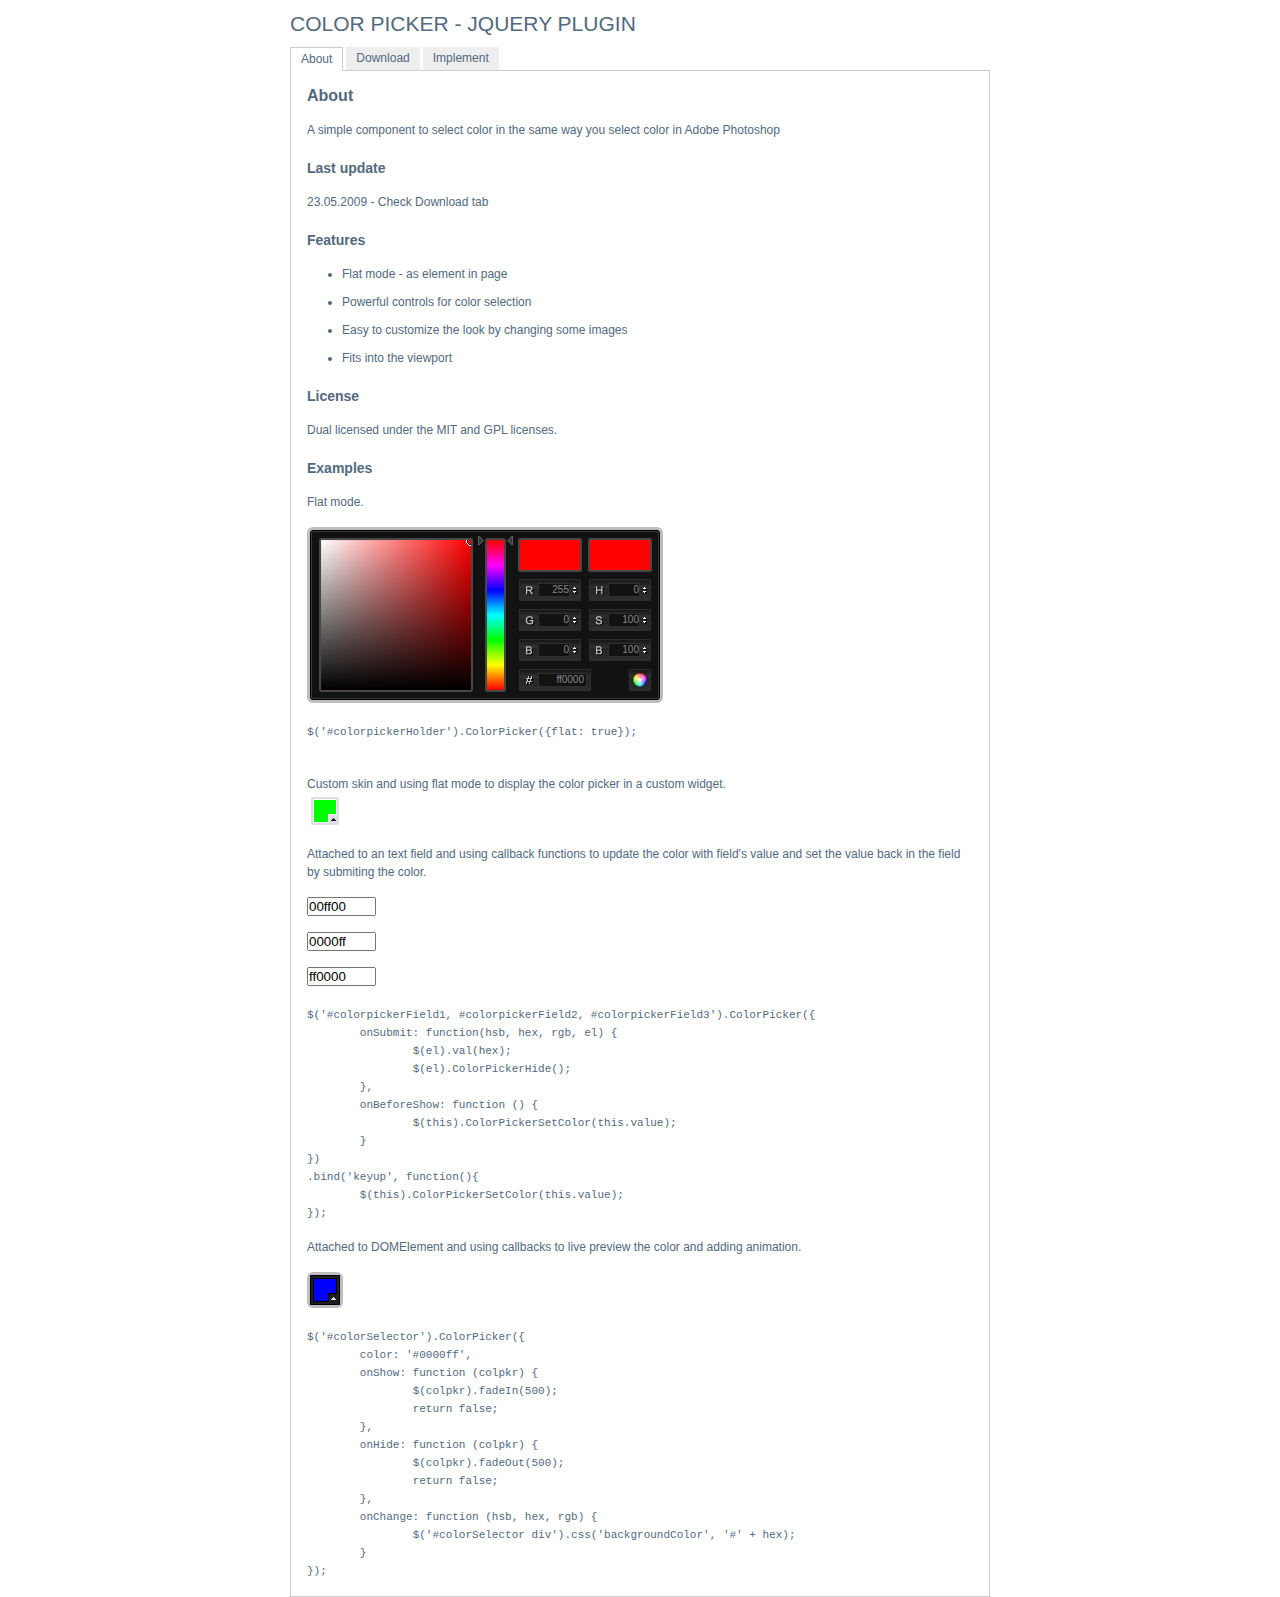
<file: box_setting/colorpicker/index.html>
<!DOCTYPE html PUBLIC "-//W3C//DTD XHTML 1.0 Strict//EN" "http://www.w3.org/TR/xhtml1/DTD/xhtml1-strict.dtd">
<html xmlns="http://www.w3.org/1999/xhtml" xml:lang="en" lang="en">
<head>
<link rel="stylesheet" href="css/colorpicker.css" type="text/css" />
<link rel="stylesheet" media="screen" type="text/css" href="css/layout.css" />
<title>ColorPicker - jQuery plugin</title>
<script type="text/javascript" src="js/jquery.js"></script>
<script type="text/javascript" src="js/colorpicker.js"></script>
<script type="text/javascript" src="js/eye.js"></script>
<script type="text/javascript" src="js/utils.js"></script>
<script type="text/javascript" src="js/layout.js?ver=1.0.2"></script>
</head>
<body>
<div class="wrapper">
  <h1>Color Picker - jQuery plugin</h1>
  <ul class="navigationTabs">
    <li><a href="#about" rel="about">About</a></li>
    <li><a href="#download" rel="download">Download</a></li>
    <li><a href="#implement" rel="implement">Implement</a></li>
  </ul>
  <div class="tabsContent">
    <div class="tab">
      <h2>About</h2>
      <p>A simple component to select color in the same way you select color in Adobe Photoshop</p>
      <h3>Last update</h3>
      <p>23.05.2009 - Check Download tab</p>
      <h3>Features</h3>
      <ul>
        <li>Flat mode - as element in page</li>
        <li>Powerful controls for color selection</li>
        <li>Easy to customize the look by changing some images</li>
        <li>Fits into the viewport</li>
      </ul>
      <h3>License</h3>
      <p>Dual licensed under the MIT and GPL licenses.</p>
      <h3>Examples</h3>
      <p>Flat mode.</p>
      <p id="colorpickerHolder"> </p>
      <pre>
$('#colorpickerHolder').ColorPicker({flat: true});
                </pre>
      <p>Custom skin and using flat mode to display the color picker in a custom widget.</p>
      <div id="customWidget">
        <div id="colorSelector2">
          <div style="background-color: #00ff00"></div>
        </div>
        <div id="colorpickerHolder2"> </div>
      </div>
      <p>Attached to an text field and using callback functions to update the color with field's value and set the value back in the field by submiting the color.</p>
      <p>
        <input type="text" maxlength="6" size="6" id="colorpickerField1" value="00ff00" />
      </p>
      <p>
        <input type="text" maxlength="6" size="6" id="colorpickerField3" value="0000ff" />
      </p>
      <p>
        <input type="text" maxlength="6" size="6" id="colorpickerField2" value="ff0000" />
      </p>
      <pre>$('#colorpickerField1, #colorpickerField2, #colorpickerField3').ColorPicker({
	onSubmit: function(hsb, hex, rgb, el) {
		$(el).val(hex);
		$(el).ColorPickerHide();
	},
	onBeforeShow: function () {
		$(this).ColorPickerSetColor(this.value);
	}
})
.bind('keyup', function(){
	$(this).ColorPickerSetColor(this.value);
});
</pre>
      <p>Attached to DOMElement and using callbacks to live preview the color and adding animation.</p>
      <p>
      <div id="colorSelector">
        <div style="background-color: #0000ff"></div>
      </div>
      </p>
      <pre>
$('#colorSelector').ColorPicker({
	color: '#0000ff',
	onShow: function (colpkr) {
		$(colpkr).fadeIn(500);
		return false;
	},
	onHide: function (colpkr) {
		$(colpkr).fadeOut(500);
		return false;
	},
	onChange: function (hsb, hex, rgb) {
		$('#colorSelector div').css('backgroundColor', '#' + hex);
	}
});
</pre>
    </div>
    <div class="tab">
      <h2>Download</h2>
      <p><a href="colorpicker.zip">colorpicker.zip (73 kb)</a>: jQuery, Javscript files, CSS files, images, examples and instructions.</p>
      <h3>Changelog</h3>
      <dl>
        <dt>23.05.2009</dt>
        <dd>Added: close on color selection example</dd>
        <dd>Added: restore original color option</dd>
        <dd>Changed: color update on key up event</dd>
        <dd>Fixed: colorpicker hide and show methods</dd>
        <dd>Fixed: reference to options. Multiple fields with colorpickers is possible now.</dd>
        <dd>Fixed: RGB to HSB convertion</dd>
        <dt>22.08.2008</dt>
        <dd>Fixed bug: where some events were not canceled right on Safari</dd>
        <dd>Fixed bug: where teh view port was not detected right on Safari</dd>
        <dt>16-07-2008</dt>
        <dd>Fixed bug where the letter 'F' could not be typed in the Hex field</dd>
        <dd>Fixed bug where the changes on Hex field where not parsed</dd>
        <dd>Added new option 'livePreview'</dd>
        <dt>08-07-2008</dt>
        <dd>Fixed typo in the code, both JavaScript and CSS</dd>
        <dd>Changed the cursor for some elements</dd>
        <dd>Added new demo explaining how to implement custom skin</dd>
        <dt>07.07.2008</dt>
        <dd>The first release.</dd>
      </dl>
    </div>
    <div class="tab">
      <h2>Implement</h2>
      <p>Attach the Javascript and CSS files to your document. Edit CSS file and fix the paths to  images and change colors to fit your site theme.</p>
      <pre>
&lt;link rel="stylesheet" media="screen" type="text/css" href="css/colorpicker.css" /&gt;
&lt;script type="text/javascript" src="js/colorpicker.js"&gt;&lt;/script&gt;
                </pre>
      <h3>Invocation code</h3>
      <p>All you have to do is to select the elements in a jQuery way and call the plugin.</p>
      <pre>
 $('input').ColorPicker(options);
                </pre>
      <h3>Options</h3>
      <p>A hash of parameters. All parameters are optional.</p>
      <table>
        <tr>
          <td><strong>eventName</strong></td>
          <td>string</td>
          <td>The desired event to trigger the colorpicker. Default: 'click'</td>
        </tr>
        <tr>
          <td><strong>color</strong></td>
          <td>string or hash</td>
          <td>The default color. String for hex color or hash for RGB and HSB ({r:255, r:0, b:0}) . Default: 'ff0000'</td>
        </tr>
        <tr>
          <td><strong>flat</strong></td>
          <td>boolean</td>
          <td>Whatever if the color picker is appended to the element or triggered by an event. Default false</td>
        </tr>
        <tr>
          <td><strong>livePreview</strong></td>
          <td>boolean</td>
          <td>Whatever if the color values are filled in the fields while changing values on selector or a field. If false it may improve speed. Default true</td>
        </tr>
        <tr>
          <td><strong>onShow</strong></td>
          <td>function</td>
          <td>Callback function triggered when the color picker is shown</td>
        </tr>
        <tr>
          <td><strong>onBeforeShow</strong></td>
          <td>function</td>
          <td>Callback function triggered before the color picker is shown</td>
        </tr>
        <tr>
          <td><strong>onHide</strong></td>
          <td>function</td>
          <td>Callback function triggered when the color picker is hidden</td>
        </tr>
        <tr>
          <td><strong>onChange</strong></td>
          <td>function</td>
          <td>Callback function triggered when the color is changed</td>
        </tr>
        <tr>
          <td><strong>onSubmit</strong></td>
          <td>function</td>
          <td>Callback function triggered when the color it is chosen</td>
        </tr>
      </table>
      <h3>Set color</h3>
      <p>If you want to set a new color.</p>
      <pre>$('input').ColorPickerSetColor(color);</pre>
      <p>The 'color' argument is the same format as the option color, string for hex color or hash for RGB and HSB ({r:255, r:0, b:0}).</p>
    </div>
  </div>
</div>
</body>
</html>
</file>
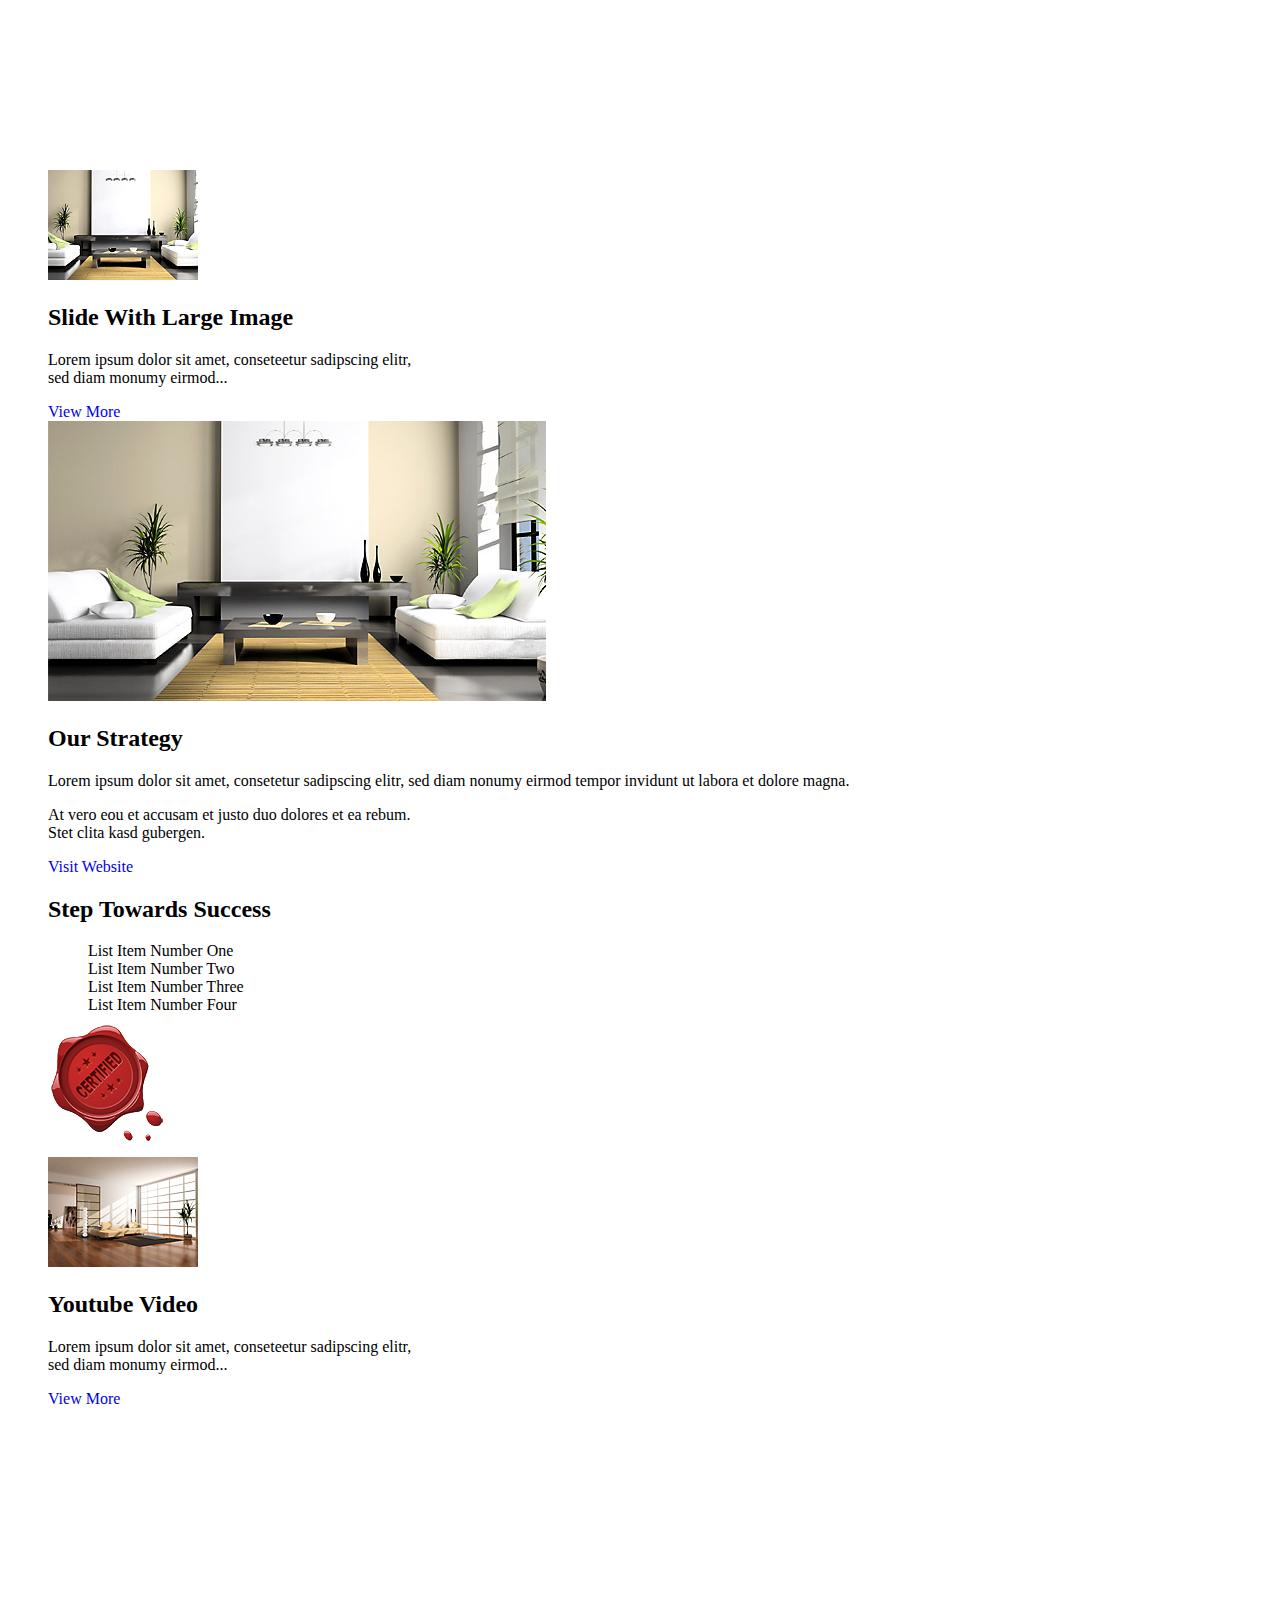
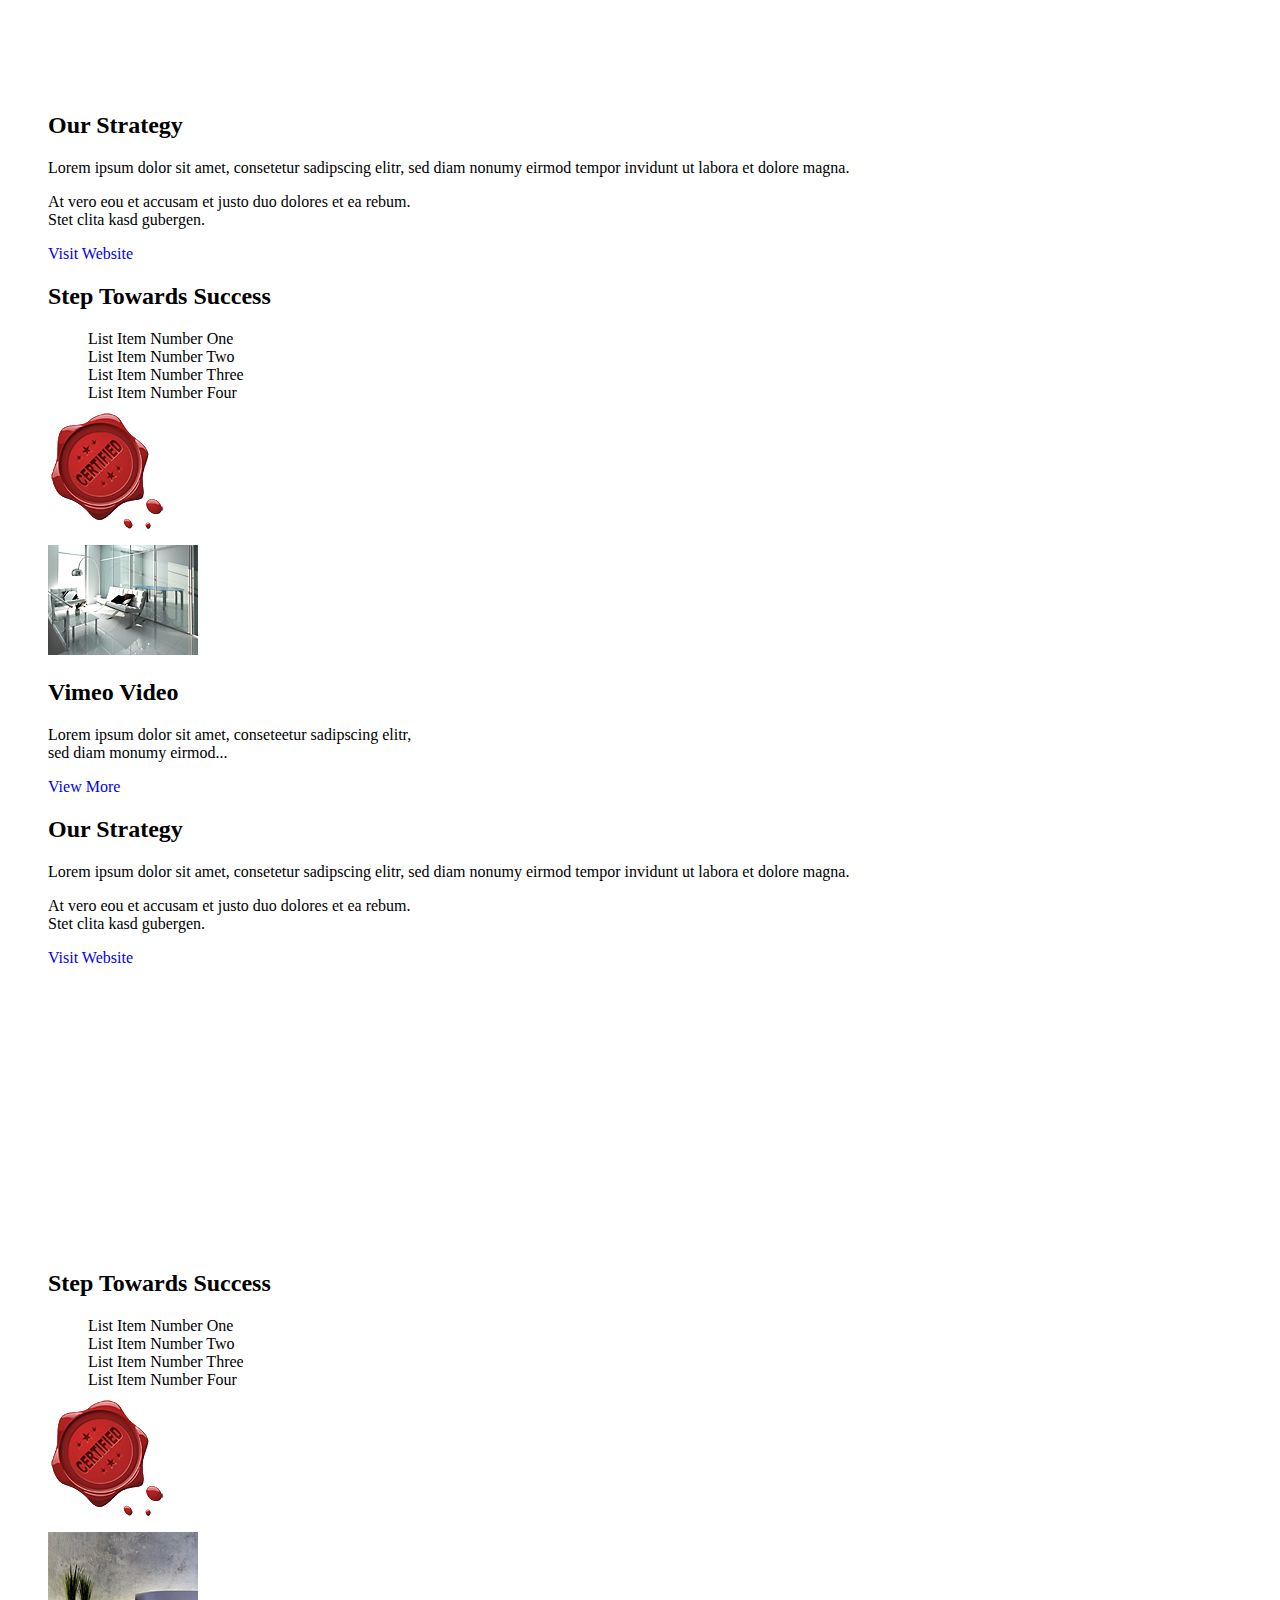
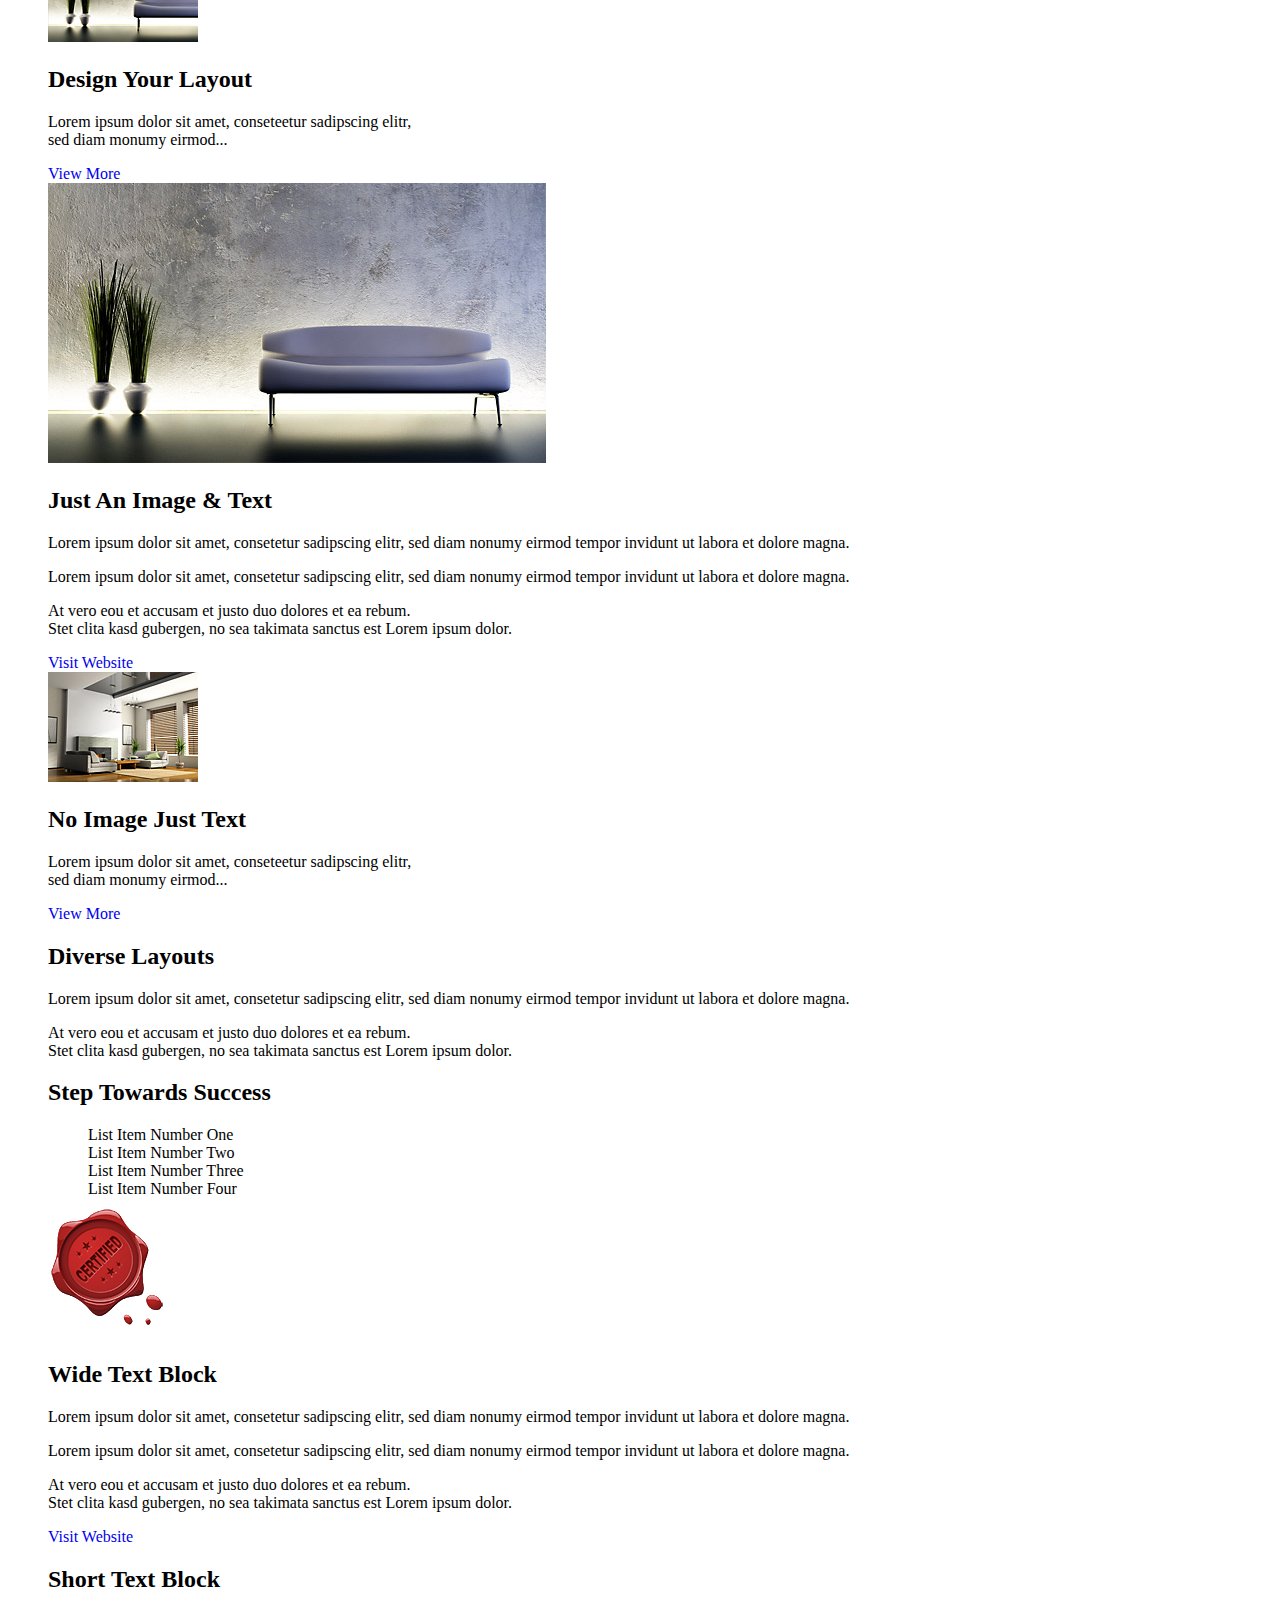
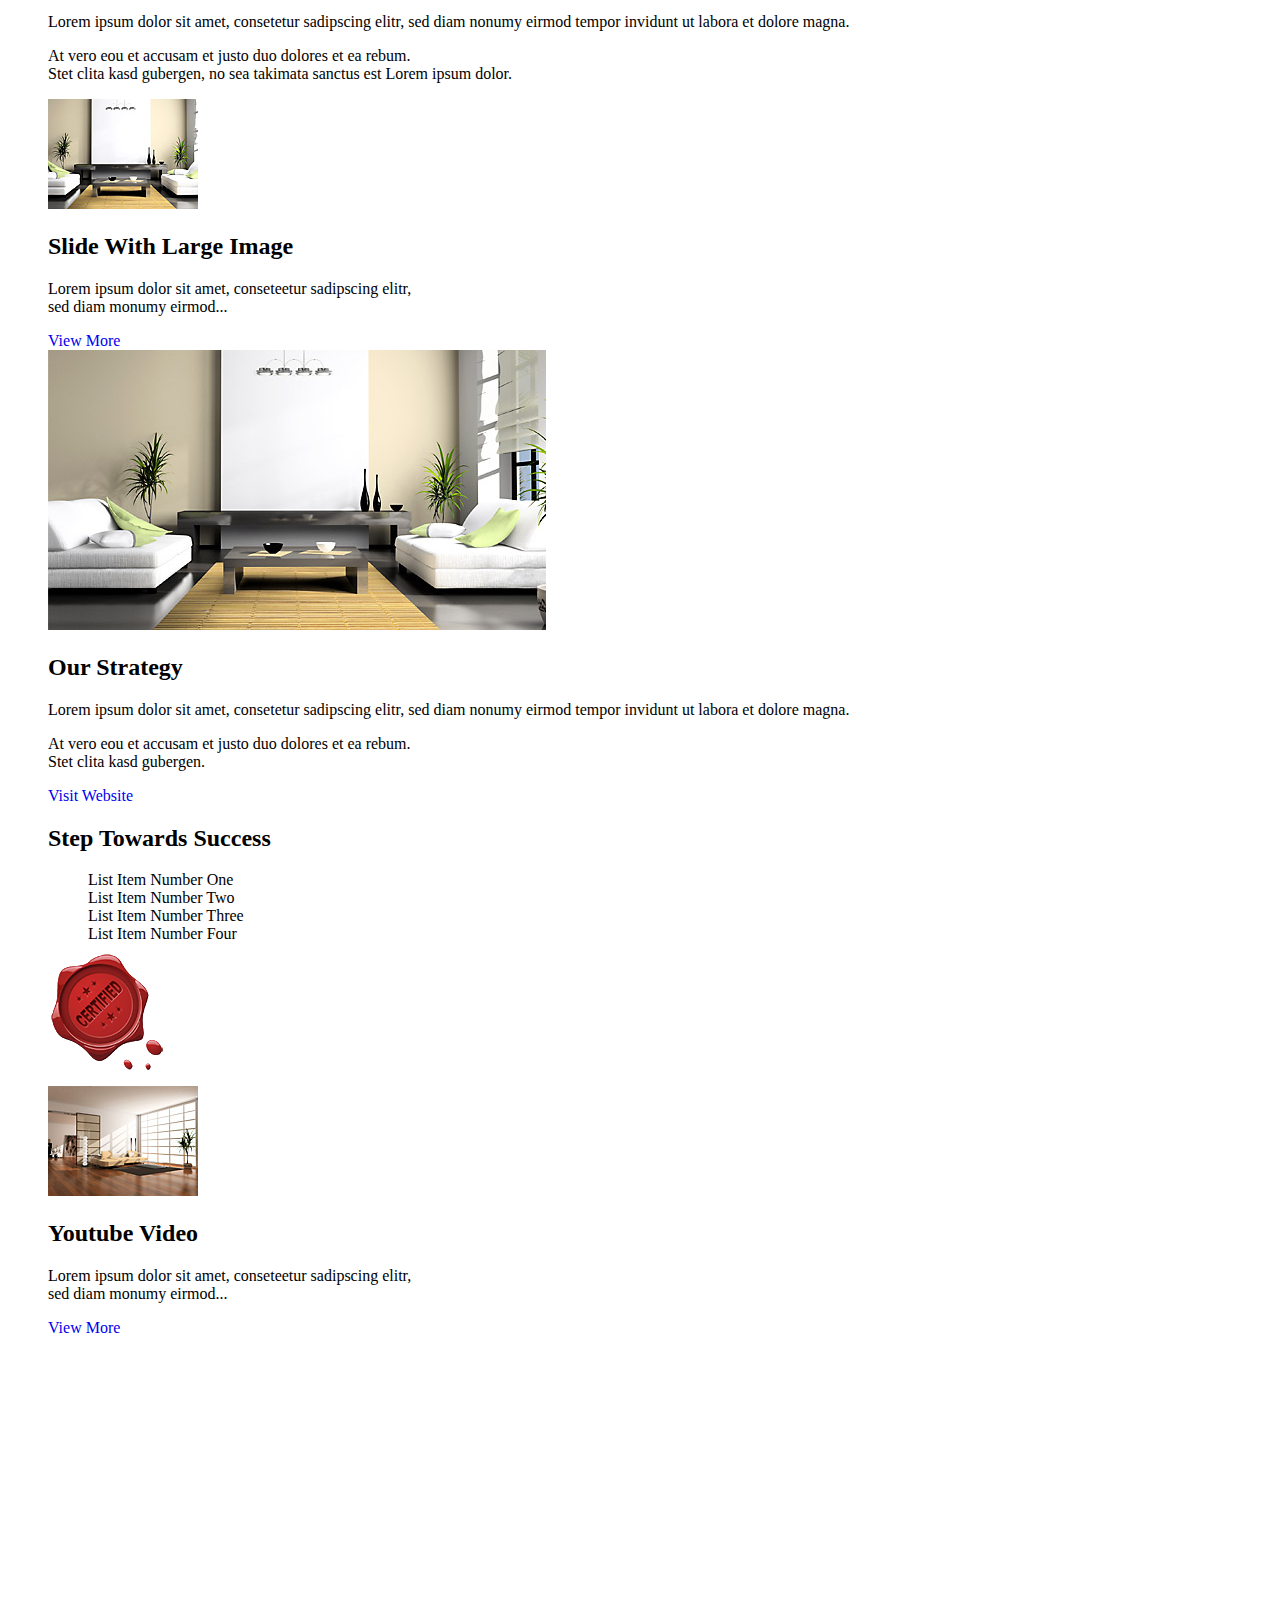
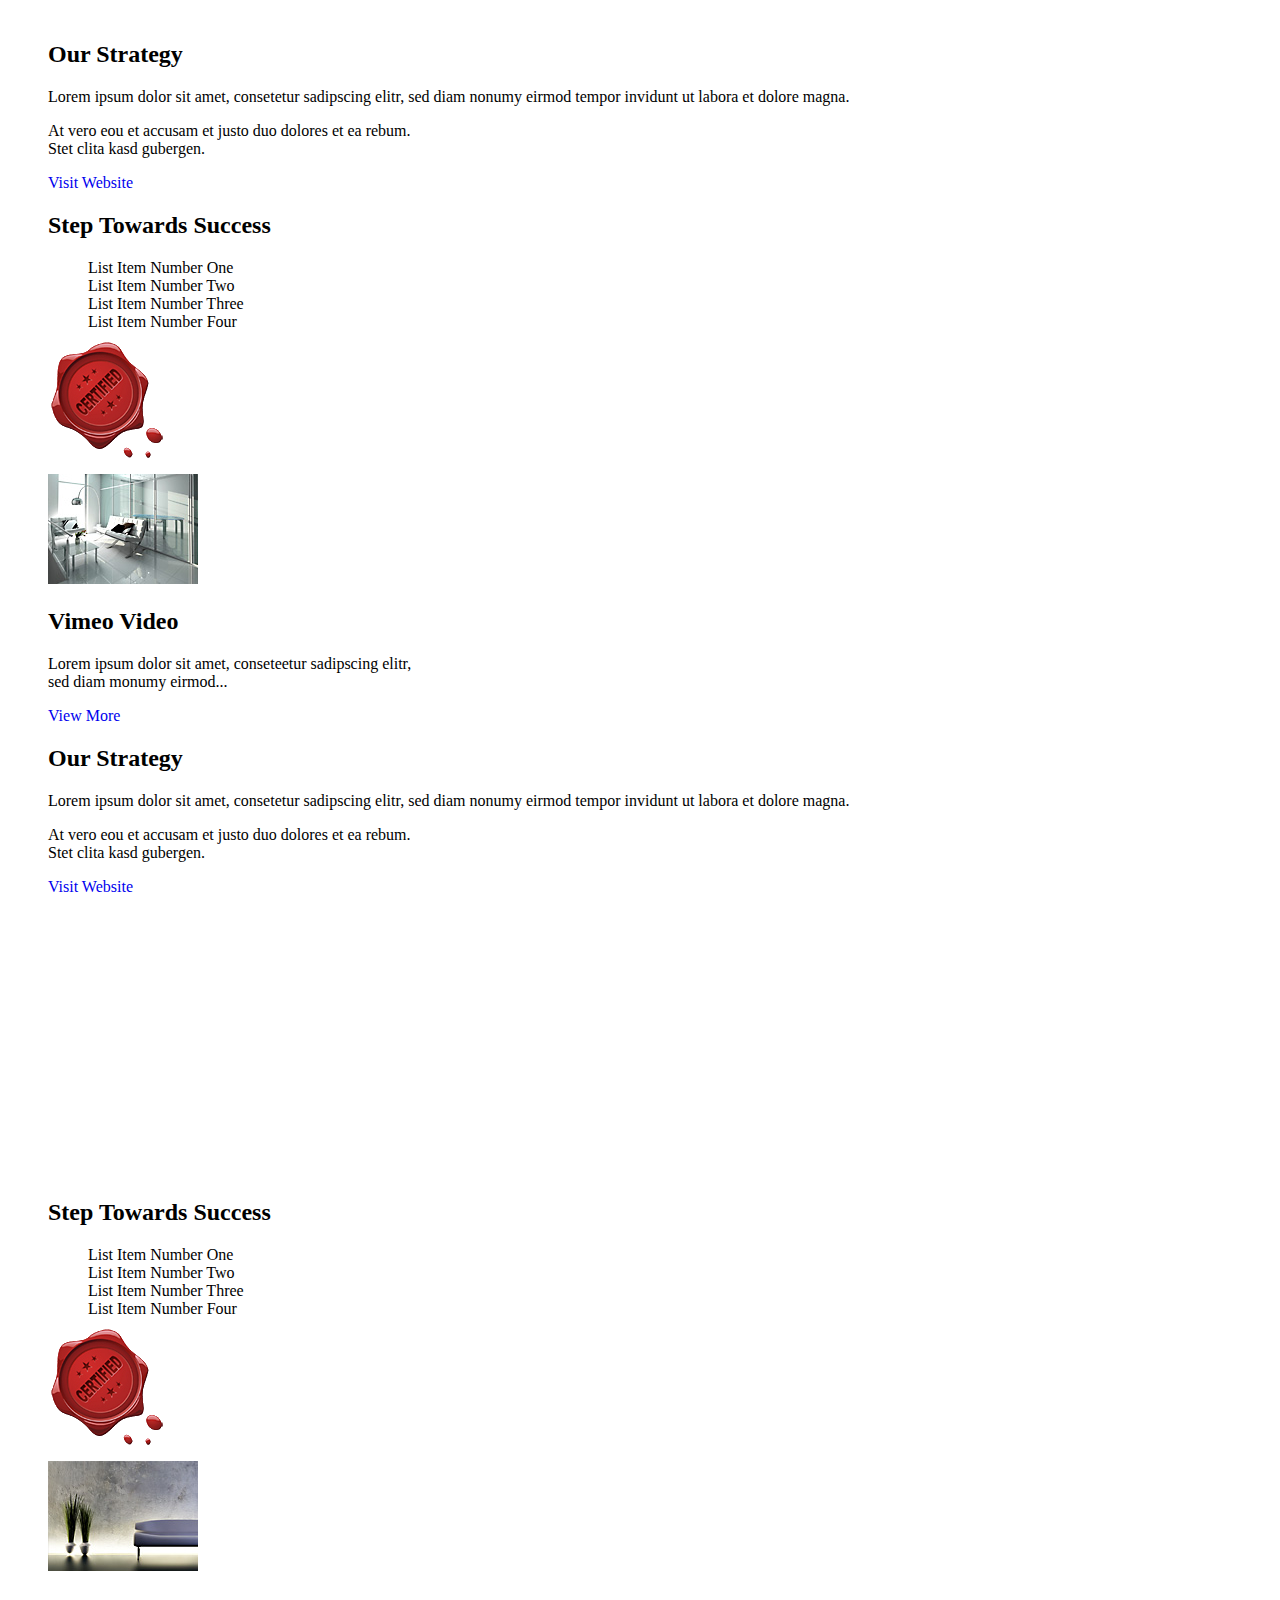
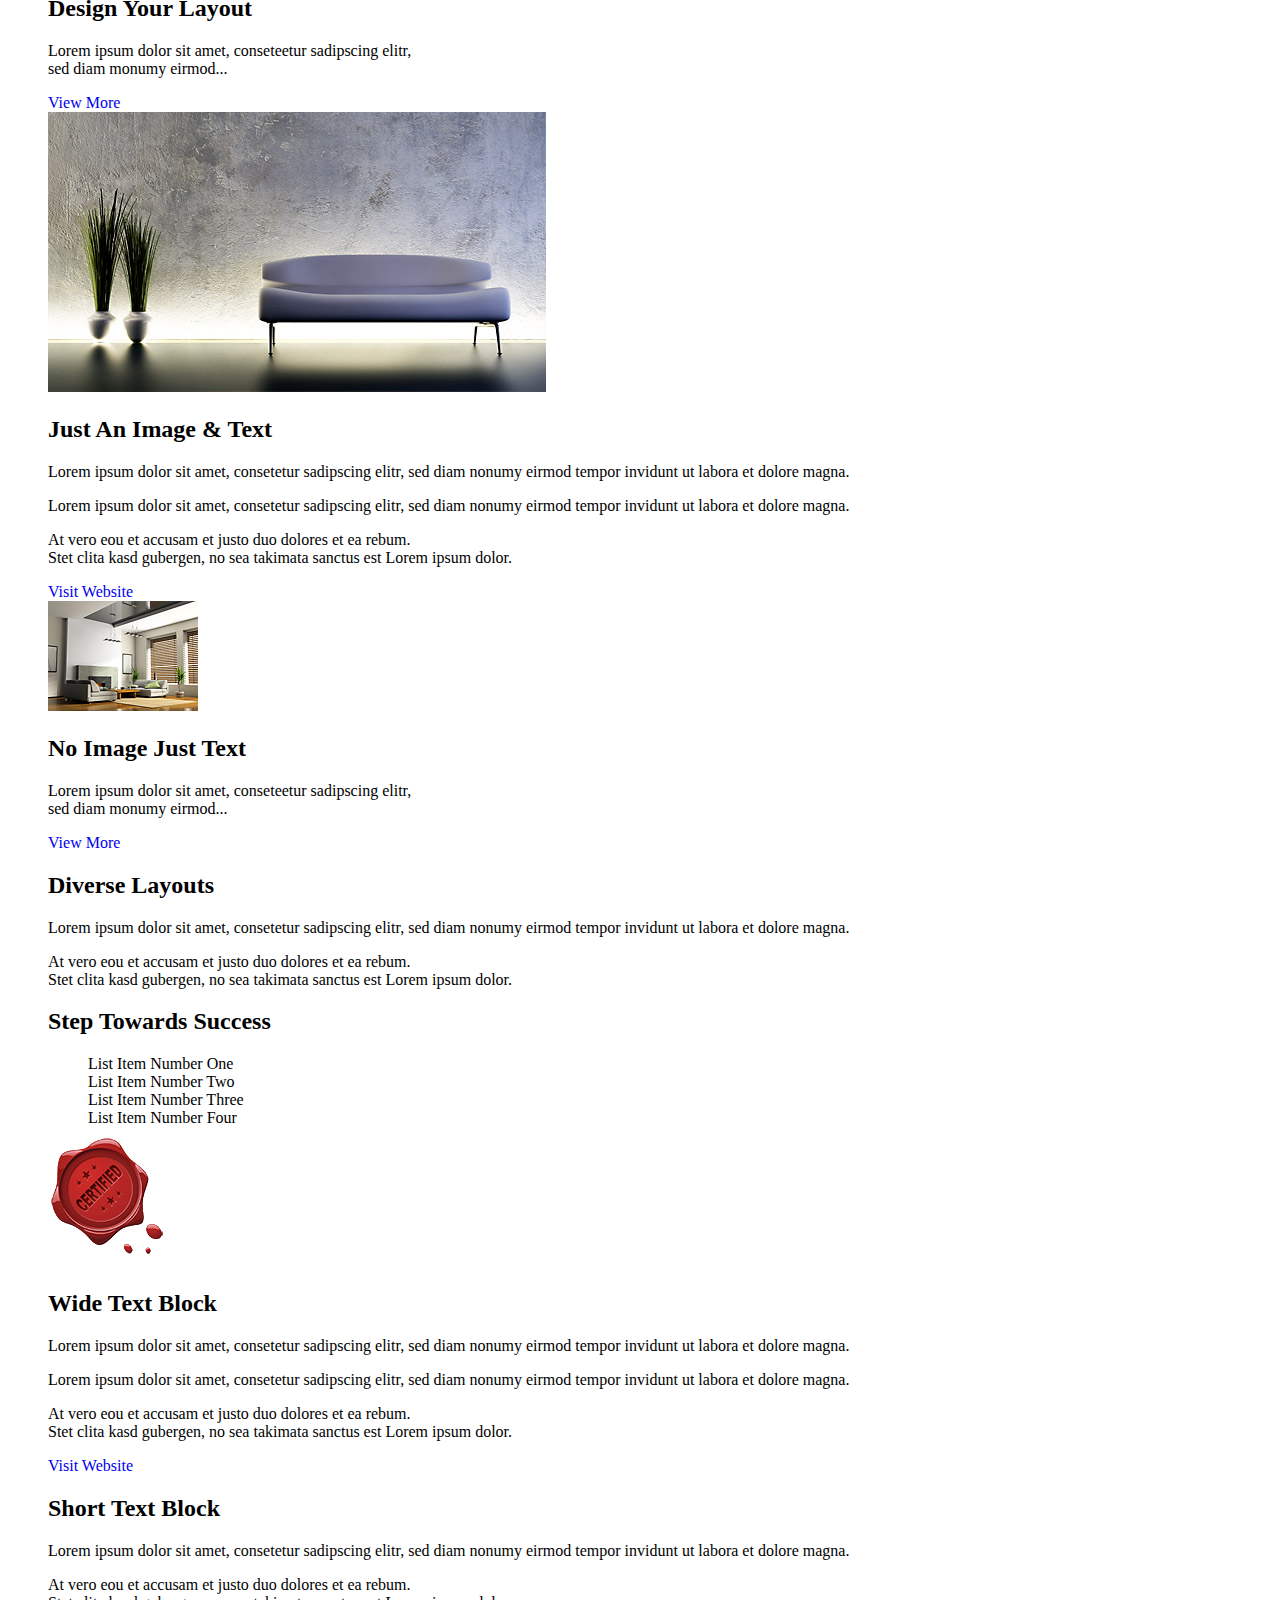
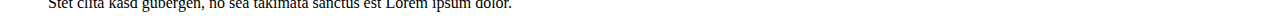
<file: sliders/showbiz/index.html>
<!DOCTYPE html>

<!--
#######################################
	- THE HEAD PART -
######################################
-->

<head>
<meta http-equiv="Content-Type" content="text/html; charset=utf-8" />
<meta http-equiv="X-UA-Compatible" content="IE=edge" />
<title>SHOWBIZ - Carousel</title>
<link rel="icon" type="image/png" href="images/sitelogo.html" />

<!-- commented, remove this line to use IE & iOS favicons -->
<link rel="shortcut icon" href="images/favicon.html" />

<!-- get jQuery from the google apis -->
<script type="text/javascript" src="jquery/1.7/jquery.js"></script>

<!-- CSS STYLE -->
<link rel="stylesheet" type="text/css" href="css/style.css" media="screen" />

<!-- FONT IMPORT -->
<link href='http://fonts.googleapis.com/css?family=PT+Sans+Narrow:400,700' rel='stylesheet' type='text/css'>
</head>

<!--
#######################################
	- THE BODY PART -
######################################
-->
<body>

<!--
			##############################
			 - CONTENT & EXAMPLES -
			##############################
			-->

<div class="example-wrapper" style="margin-top:170px;">
  <div id="services-example-1" class="theme1">
    <ul>
      
      <!--	###############		-	SLIDE 1	-	###############	 -->
      <li> <img class="thumb" src="images/services/service1.jpg" data-bw="images/services/service1_bw.jpg">
        <div style="margin-top:16px"></div>
        <h2>Slide With Large Image</h2>
        <p>Lorem ipsum dolor sit amet, conseteetur sadipscing elitr,<br>
          sed diam monumy eirmod...</p>
        <a class="buttonlight morebutton" href="#">View More</a> 
        
        <!-- 
								***********************************************************************************************************
									-	HERE YOU CAN DEFINE THE EXTRA PAGE WHICH SHOULD BE SHOWN IN CASE THE "BUTTON" HAS BEED PRESSED -	
								***********************************************************************************************************									
								-->
        <div class="page-more"> <img class="big-image" width="498" height="280" src="images/services/large1.jpg">
          <div class="details">
            <h2>Our Strategy</h2>
            <p>Lorem ipsum dolor sit amet, consetetur sadipscing elitr, sed diam nonumy eirmod tempor invidunt ut labora et dolore magna.</p>
            <p>At vero eou et accusam et justo duo dolores et ea rebum.<br>
              Stet clita kasd gubergen.</p>
            <a class="buttonlight" href="#">Visit Website</a> </div>
          <div class="details">
            <h2>Step Towards Success</h2>
            <ul class="check">
              <li>List Item Number One</li>
              <li>List Item Number Two</li>
              <li>List Item Number Three</li>
              <li>List Item Number Four</li>
            </ul>
            <img src="images/certified.png"> </div>
          <div  class="closer"></div>
        </div>
      </li>
      
      <!--	###############		-	SLIDE 2	-	###############	 -->
      <li> <img class="thumb" src="images/services/service2.jpg" data-bw="images/services/service2_bw.jpg">
        <div style="margin-top:16px"></div>
        <h2>Youtube Video</h2>
        <p>Lorem ipsum dolor sit amet, conseteetur sadipscing elitr,<br>
          sed diam monumy eirmod...</p>
        <a class="buttonlight morebutton" href="#">View More</a> 
        
        <!-- 
								***********************************************************************************************************
									-	HERE YOU CAN DEFINE THE EXTRA PAGE WHICH SHOULD BE SHOWN IN CASE THE "BUTTON" HAS BEED PRESSED -	
								***********************************************************************************************************									
								-->
        <div class="page-more">
          <iframe class="video_clip" src="http://www.youtube.com/embed/kjX-8kQmakk?hd=1&amp;wmode=opaque&amp;autohide=1&amp;showinfo=0" height="280" width="498" frameborder="0" webkitAllowFullScreen allowFullScreen></iframe>
          <div class="details">
            <h2>Our Strategy</h2>
            <p>Lorem ipsum dolor sit amet, consetetur sadipscing elitr, sed diam nonumy eirmod tempor invidunt ut labora et dolore magna.</p>
            <p>At vero eou et accusam et justo duo dolores et ea rebum.<br>
              Stet clita kasd gubergen.</p>
            <a class="buttonlight" href="#">Visit Website</a> </div>
          <div class="details">
            <h2>Step Towards Success</h2>
            <ul class="check">
              <li>List Item Number One</li>
              <li>List Item Number Two</li>
              <li>List Item Number Three</li>
              <li>List Item Number Four</li>
            </ul>
            <img src="images/certified.png"> </div>
          <div  class="closer"></div>
        </div>
      </li>
      
      <!--	###############		-	SLIDE 3	-	###############	 -->
      <li> <img class="thumb" src="images/services/service3.jpg" data-bw="images/services/service3_bw.jpg">
        <div style="margin-top:16px"></div>
        <h2>Vimeo Video</h2>
        <p>Lorem ipsum dolor sit amet, conseteetur sadipscing elitr,<br>
          sed diam monumy eirmod...</p>
        <a class="buttonlight morebutton" href="#">View More</a> 
        
        <!-- 
								***********************************************************************************************************
									-	HERE YOU CAN DEFINE THE EXTRA PAGE WHICH SHOULD BE SHOWN IN CASE THE "BUTTON" HAS BEED PRESSED -	
								***********************************************************************************************************									
								-->
        <div class="page-more">
          <div class="details">
            <h2>Our Strategy</h2>
            <p>Lorem ipsum dolor sit amet, consetetur sadipscing elitr, sed diam nonumy eirmod tempor invidunt ut labora et dolore magna.</p>
            <p>At vero eou et accusam et justo duo dolores et ea rebum.<br>
              Stet clita kasd gubergen.</p>
            <a class="buttonlight" href="#">Visit Website</a> </div>
          <iframe class="video_clip" src="http://player.vimeo.com/video/24456787?title=0&amp;byline=0&amp;portrait=0" width="498" height="280" frameborder="0" webkitAllowFullScreen allowFullScreen></iframe>
          <div class="details">
            <h2>Step Towards Success</h2>
            <ul class="check">
              <li>List Item Number One</li>
              <li>List Item Number Two</li>
              <li>List Item Number Three</li>
              <li>List Item Number Four</li>
            </ul>
            <img src="images/certified.png"> </div>
          <div  class="closer"></div>
        </div>
      </li>
      
      <!--	###############		-	SLIDE 4	-	###############	 -->
      <li> <img class="thumb" src="images/services/service4.jpg" data-bw="images/services/service4_bw.jpg">
        <div style="margin-top:16px"></div>
        <h2>Design Your Layout</h2>
        <p>Lorem ipsum dolor sit amet, conseteetur sadipscing elitr,<br>
          sed diam monumy eirmod...</p>
        <a class="buttonlight morebutton" href="#">View More</a> 
        
        <!-- 
								***********************************************************************************************************
									-	HERE YOU CAN DEFINE THE EXTRA PAGE WHICH SHOULD BE SHOWN IN CASE THE "BUTTON" HAS BEED PRESSED -	
								***********************************************************************************************************									
								-->
        <div class="page-more"> <img class="big-image" width="498" height="280" src="images/services/large2.jpg">
          <div class="details_double">
            <h2>Just An Image & Text</h2>
            <p>Lorem ipsum dolor sit amet, consetetur sadipscing elitr, sed diam nonumy eirmod tempor invidunt ut labora et dolore magna.</p>
            <p>Lorem ipsum dolor sit amet, consetetur sadipscing elitr, sed diam nonumy eirmod tempor invidunt ut labora et dolore magna.</p>
            <p>At vero eou et accusam et justo duo dolores et ea rebum.<br>
              Stet clita kasd gubergen, no sea takimata sanctus est Lorem ipsum dolor.</p>
            <a class="buttonlight" href="#">Visit Website</a> </div>
          <div  class="closer"></div>
        </div>
      </li>
      
      <!--	###############		-	SLIDE 5	-	###############	 -->
      <li> <img class="thumb" src="images/services/service5.jpg" data-bw="images/services/service5_bw.jpg">
        <div style="margin-top:16px"></div>
        <h2>No Image Just Text</h2>
        <p>Lorem ipsum dolor sit amet, conseteetur sadipscing elitr,<br>
          sed diam monumy eirmod...</p>
        <a class="buttonlight morebutton" href="#">View More</a> 
        
        <!-- 
								***********************************************************************************************************
									-	HERE YOU CAN DEFINE THE EXTRA PAGE WHICH SHOULD BE SHOWN IN CASE THE "BUTTON" HAS BEED PRESSED -	
								***********************************************************************************************************									
								-->
        <div class="page-more">
          <div class="details">
            <h2>Diverse Layouts</h2>
            <p>Lorem ipsum dolor sit amet, consetetur sadipscing elitr, sed diam nonumy eirmod tempor invidunt ut labora et dolore magna.</p>
            <p>At vero eou et accusam et justo duo dolores et ea rebum.<br>
              Stet clita kasd gubergen, no sea takimata sanctus est Lorem ipsum dolor.</p>
          </div>
          <div class="details">
            <h2>Step Towards Success</h2>
            <ul class="check">
              <li>List Item Number One</li>
              <li>List Item Number Two</li>
              <li>List Item Number Three</li>
              <li>List Item Number Four</li>
            </ul>
            <img src="images/certified.png"> </div>
          <div class="details_double">
            <h2>Wide Text Block</h2>
            <p>Lorem ipsum dolor sit amet, consetetur sadipscing elitr, sed diam nonumy eirmod tempor invidunt ut labora et dolore magna.</p>
            <p>Lorem ipsum dolor sit amet, consetetur sadipscing elitr, sed diam nonumy eirmod tempor invidunt ut labora et dolore magna.</p>
            <p>At vero eou et accusam et justo duo dolores et ea rebum.<br>
              Stet clita kasd gubergen, no sea takimata sanctus est Lorem ipsum dolor.</p>
            <a class="buttonlight" href="#">Visit Website</a> </div>
          <div class="details">
            <h2>Short Text Block</h2>
            <p>Lorem ipsum dolor sit amet, consetetur sadipscing elitr, sed diam nonumy eirmod tempor invidunt ut labora et dolore magna.</p>
            <p>At vero eou et accusam et justo duo dolores et ea rebum.<br>
              Stet clita kasd gubergen, no sea takimata sanctus est Lorem ipsum dolor.</p>
          </div>
          <div  class="closer"></div>
        </div>
      </li>
      
      <!--	###############		-	SLIDE 6	-	###############	 -->
      <li> <img class="thumb" src="images/services/service1.jpg" data-bw="images/services/service1_bw.jpg">
        <div style="margin-top:16px"></div>
        <h2>Slide With Large Image</h2>
        <p>Lorem ipsum dolor sit amet, conseteetur sadipscing elitr,<br>
          sed diam monumy eirmod...</p>
        <a class="buttonlight morebutton" href="#">View More</a> 
        
        <!-- 
								***********************************************************************************************************
									-	HERE YOU CAN DEFINE THE EXTRA PAGE WHICH SHOULD BE SHOWN IN CASE THE "BUTTON" HAS BEED PRESSED -	
								***********************************************************************************************************									
								-->
        <div class="page-more"> <img class="big-image" width="498" height="280" src="images/services/large1.jpg">
          <div class="details">
            <h2>Our Strategy</h2>
            <p>Lorem ipsum dolor sit amet, consetetur sadipscing elitr, sed diam nonumy eirmod tempor invidunt ut labora et dolore magna.</p>
            <p>At vero eou et accusam et justo duo dolores et ea rebum.<br>
              Stet clita kasd gubergen.</p>
            <a class="buttonlight" href="#">Visit Website</a> </div>
          <div class="details">
            <h2>Step Towards Success</h2>
            <ul class="check">
              <li>List Item Number One</li>
              <li>List Item Number Two</li>
              <li>List Item Number Three</li>
              <li>List Item Number Four</li>
            </ul>
            <img src="images/certified.png"> </div>
          <div  class="closer"></div>
        </div>
      </li>
      
      <!--	###############		-	SLIDE 7	-	###############	 -->
      <li> <img class="thumb" src="images/services/service2.jpg" data-bw="images/services/service2_bw.jpg">
        <div style="margin-top:16px"></div>
        <h2>Youtube Video</h2>
        <p>Lorem ipsum dolor sit amet, conseteetur sadipscing elitr,<br>
          sed diam monumy eirmod...</p>
        <a class="buttonlight morebutton" href="#">View More</a> 
        
        <!-- 
								***********************************************************************************************************
									-	HERE YOU CAN DEFINE THE EXTRA PAGE WHICH SHOULD BE SHOWN IN CASE THE "BUTTON" HAS BEED PRESSED -	
								***********************************************************************************************************									
								-->
        <div class="page-more">
          <iframe class="video_clip" src="http://www.youtube.com/embed/kjX-8kQmakk?hd=1&amp;wmode=opaque&amp;autohide=1&amp;showinfo=0" height="280" width="498" frameborder="0" webkitAllowFullScreen allowFullScreen></iframe>
          <div class="details">
            <h2>Our Strategy</h2>
            <p>Lorem ipsum dolor sit amet, consetetur sadipscing elitr, sed diam nonumy eirmod tempor invidunt ut labora et dolore magna.</p>
            <p>At vero eou et accusam et justo duo dolores et ea rebum.<br>
              Stet clita kasd gubergen.</p>
            <a class="buttonlight" href="#">Visit Website</a> </div>
          <div class="details">
            <h2>Step Towards Success</h2>
            <ul class="check">
              <li>List Item Number One</li>
              <li>List Item Number Two</li>
              <li>List Item Number Three</li>
              <li>List Item Number Four</li>
            </ul>
            <img src="images/certified.png"> </div>
          <div  class="closer"></div>
        </div>
      </li>
      
      <!--	###############		-	SLIDE 8 -	###############	 -->
      <li> <img class="thumb" src="images/services/service3.jpg" data-bw="images/services/service3_bw.jpg">
        <div style="margin-top:16px"></div>
        <h2>Vimeo Video</h2>
        <p>Lorem ipsum dolor sit amet, conseteetur sadipscing elitr,<br>
          sed diam monumy eirmod...</p>
        <a class="buttonlight morebutton" href="#">View More</a> 
        
        <!-- 
								***********************************************************************************************************
									-	HERE YOU CAN DEFINE THE EXTRA PAGE WHICH SHOULD BE SHOWN IN CASE THE "BUTTON" HAS BEED PRESSED -	
								***********************************************************************************************************									
								-->
        <div class="page-more">
          <div class="details">
            <h2>Our Strategy</h2>
            <p>Lorem ipsum dolor sit amet, consetetur sadipscing elitr, sed diam nonumy eirmod tempor invidunt ut labora et dolore magna.</p>
            <p>At vero eou et accusam et justo duo dolores et ea rebum.<br>
              Stet clita kasd gubergen.</p>
            <a class="buttonlight" href="#">Visit Website</a> </div>
          <iframe class="video_clip" src="http://player.vimeo.com/video/24456787?title=0&amp;byline=0&amp;portrait=0" width="498" height="280" frameborder="0" webkitAllowFullScreen allowFullScreen></iframe>
          <div class="details">
            <h2>Step Towards Success</h2>
            <ul class="check">
              <li>List Item Number One</li>
              <li>List Item Number Two</li>
              <li>List Item Number Three</li>
              <li>List Item Number Four</li>
            </ul>
            <img src="images/certified.png"> </div>
          <div  class="closer"></div>
        </div>
      </li>
      
      <!--	###############		-	SLIDE 9	-	###############	 -->
      <li> <img class="thumb" src="images/services/service4.jpg" data-bw="images/services/service4_bw.jpg">
        <div style="margin-top:16px"></div>
        <h2>Design Your Layout</h2>
        <p>Lorem ipsum dolor sit amet, conseteetur sadipscing elitr,<br>
          sed diam monumy eirmod...</p>
        <a class="buttonlight morebutton" href="#">View More</a> 
        
        <!-- 
								***********************************************************************************************************
									-	HERE YOU CAN DEFINE THE EXTRA PAGE WHICH SHOULD BE SHOWN IN CASE THE "BUTTON" HAS BEED PRESSED -	
								***********************************************************************************************************									
								-->
        <div class="page-more"> <img class="big-image" width="498" height="280" src="images/services/large2.jpg">
          <div class="details_double">
            <h2>Just An Image & Text</h2>
            <p>Lorem ipsum dolor sit amet, consetetur sadipscing elitr, sed diam nonumy eirmod tempor invidunt ut labora et dolore magna.</p>
            <p>Lorem ipsum dolor sit amet, consetetur sadipscing elitr, sed diam nonumy eirmod tempor invidunt ut labora et dolore magna.</p>
            <p>At vero eou et accusam et justo duo dolores et ea rebum.<br>
              Stet clita kasd gubergen, no sea takimata sanctus est Lorem ipsum dolor.</p>
            <a class="buttonlight" href="#">Visit Website</a> </div>
          <div  class="closer"></div>
        </div>
      </li>
      
      <!--	###############		-	SLIDE 10	-	###############	 -->
      <li> <img class="thumb" src="images/services/service5.jpg" data-bw="images/services/service5_bw.jpg">
        <div style="margin-top:16px"></div>
        <h2>No Image Just Text</h2>
        <p>Lorem ipsum dolor sit amet, conseteetur sadipscing elitr,<br>
          sed diam monumy eirmod...</p>
        <a class="buttonlight morebutton" href="#">View More</a> 
        
        <!-- 
								***********************************************************************************************************
									-	HERE YOU CAN DEFINE THE EXTRA PAGE WHICH SHOULD BE SHOWN IN CASE THE "BUTTON" HAS BEED PRESSED -	
								***********************************************************************************************************									
								-->
        <div class="page-more">
          <div class="details">
            <h2>Diverse Layouts</h2>
            <p>Lorem ipsum dolor sit amet, consetetur sadipscing elitr, sed diam nonumy eirmod tempor invidunt ut labora et dolore magna.</p>
            <p>At vero eou et accusam et justo duo dolores et ea rebum.<br>
              Stet clita kasd gubergen, no sea takimata sanctus est Lorem ipsum dolor.</p>
          </div>
          <div class="details">
            <h2>Step Towards Success</h2>
            <ul class="check">
              <li>List Item Number One</li>
              <li>List Item Number Two</li>
              <li>List Item Number Three</li>
              <li>List Item Number Four</li>
            </ul>
            <img src="images/certified.png"> </div>
          <div class="details_double">
            <h2>Wide Text Block</h2>
            <p>Lorem ipsum dolor sit amet, consetetur sadipscing elitr, sed diam nonumy eirmod tempor invidunt ut labora et dolore magna.</p>
            <p>Lorem ipsum dolor sit amet, consetetur sadipscing elitr, sed diam nonumy eirmod tempor invidunt ut labora et dolore magna.</p>
            <p>At vero eou et accusam et justo duo dolores et ea rebum.<br>
              Stet clita kasd gubergen, no sea takimata sanctus est Lorem ipsum dolor.</p>
            <a class="buttonlight" href="#">Visit Website</a> </div>
          <div class="details">
            <h2>Short Text Block</h2>
            <p>Lorem ipsum dolor sit amet, consetetur sadipscing elitr, sed diam nonumy eirmod tempor invidunt ut labora et dolore magna.</p>
            <p>At vero eou et accusam et justo duo dolores et ea rebum.<br>
              Stet clita kasd gubergen, no sea takimata sanctus est Lorem ipsum dolor.</p>
          </div>
          <div  class="closer"></div>
        </div>
      </li>
    </ul>
    
    <!--	###############		-	TOOLBAR (LEFT/RIGHT) BUTTONS	-	###############	 -->
    <div class="toolbar">
      <div class="left"></div>
      <div class="right"></div>
    </div>
  </div>
</div>

<!--
			##############################
			 - ACTIVATE THE BANNER HERE -
			##############################
			--> 
<script type="text/javascript">
				
				$(document).ready(function() {
					$.noConflict();					 									
					
					jQuery('#services-example-1').services(
						{										
							width:920,
							height:290,							
							slideAmount:5,
							slideSpacing:30,							
							touchenabled:"on",
							mouseWheel:"on"
							
						});
					
					jQuery('#services-example-2').services(
						{										
							width:720,
							height:345,							
							slideAmount:6,
							slideSpacing:20,							
							touchenabled:"on",
							mouseWheel:"on"
							
						});
						
						
						
			});
			</script>
</body>
</html>
</file>
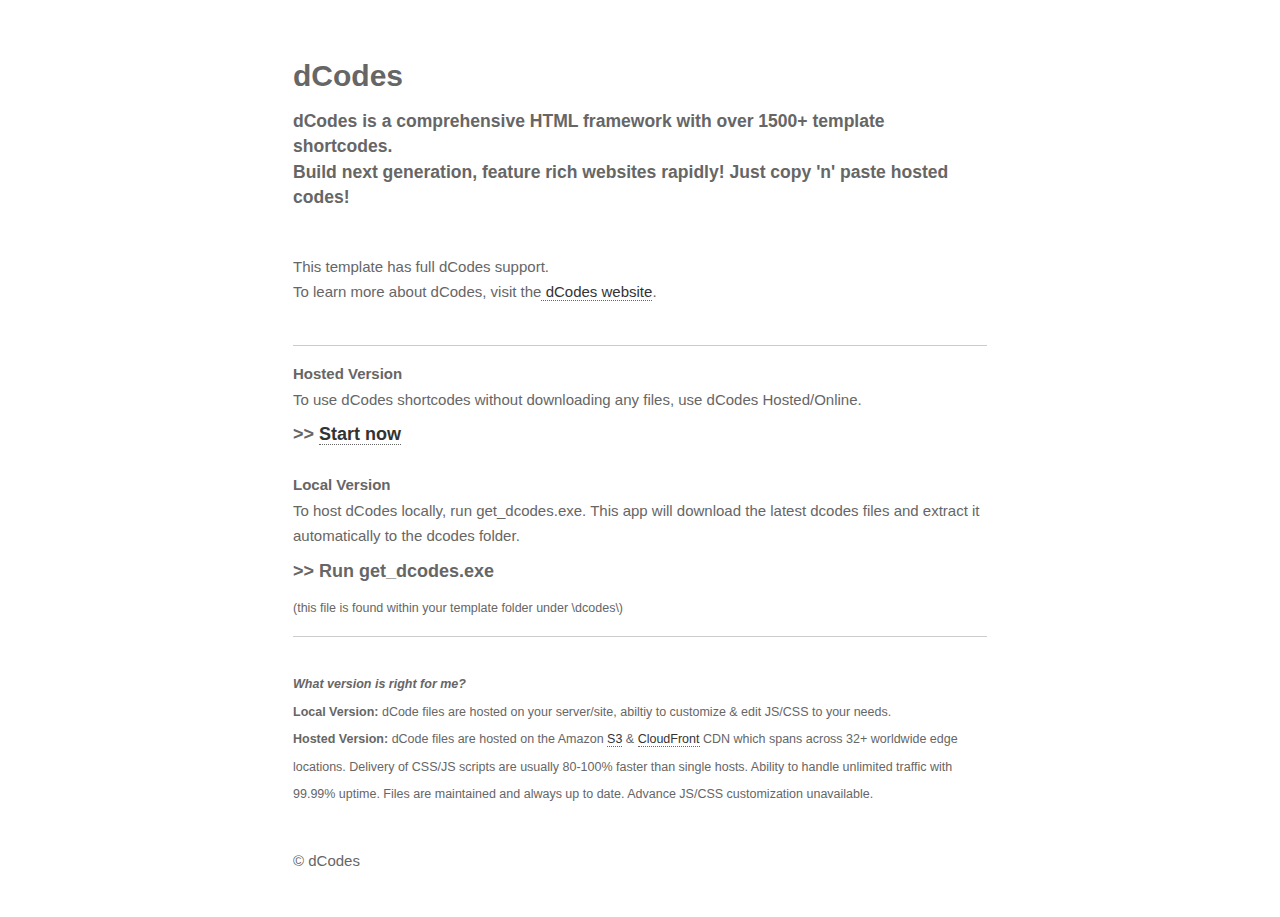
<file: dcodes/readme.html>
<!DOCTYPE html>
<html lang="en">
<head>
<meta charset="utf-8">
<meta name="author" content="dCodes Framework">
<title>dCodes - HTML Framework</title>
</head>
<style>
body {
	margin: 0;
	padding: 40px;
	background: #fff;
	border: none;
	color: #666;
	font: normal 15px Calibri, Arial, Helvetica, sans-serif;
	line-height: 170%;
}
a {
	color: #333;
	text-decoration: none;
	border-bottom: 1px dotted #666;
}
a:hover {
	color: #999;
	border-bottom: 1px dotted #ccc;
}
.start {
	color: #666;
	font-size: 18px;
	line-height: 250%;
}
</style>
<body>
<table width="700" border="0" align="center" cellpadding="3" cellspacing="0">
  <tr>
    <td valign="top"><h1><strong>dCodes</strong></h1>
      <h3><strong>dCodes</strong> is a comprehensive HTML framework with over 1500+ template shortcodes.<br>
        Build next generation, feature rich websites rapidly! Just copy 'n' paste hosted codes!</h3>
      <p><br>
        This template has full dCodes support.<br>
        To learn more about dCodes, visit the<a href="http://www.dcodes.net/"> dCodes website</a>.<br>
        <br>
      </p>
      <hr noshade color="#CCCCCC" size="1">
      <p><strong>Hosted Version</strong><br>
        To  use dCodes shortcodes without downloading any files,  use dCodes Hosted/Online.<br>
        <span class="start"><strong>&gt;&gt; <a href="http://www.dcodes.net/2/docs/">Start now</a> </strong></span></p>
      <p><strong>Local Version</strong><br>
        To host dCodes locally, run get_dcodes.exe. This app will download the latest dcodes files and extract it automatically to the dcodes folder.<br>
        <span class="start"><strong>&gt;&gt; Run get_dcodes.exe</strong></span> <br>
        <small>(this file is found within your template folder under \dcodes\)</small></p>
      <hr noshade color="#CCCCCC" size="1">
      <br>
      <small> <strong><em>What version is right for me?</em></strong><br>
      <strong>Local Version:</strong> dCode files are hosted on your server/site, abiltiy to customize &amp; edit JS/CSS to your needs.<br>
      <strong>Hosted Version:</strong> dCode files are hosted on the Amazon <a href="http://aws.amazon.com/s3/" target="_blank">S3</a> &amp; <a href="http://aws.amazon.com/cloudfront/" target="_blank">CloudFront</a> CDN which spans across 32+ worldwide edge locations. Delivery of CSS/JS   scripts are usually 80-100% faster than single hosts. Ability to handle   unlimited traffic with 99.99% uptime. Files are maintained and always up to date. Advance JS/CSS customization unavailable. <br />
      </small>
      </p>
      <br>
      &copy; dCodes </td>
  </tr>
</table>
</body>
</html>
</file>
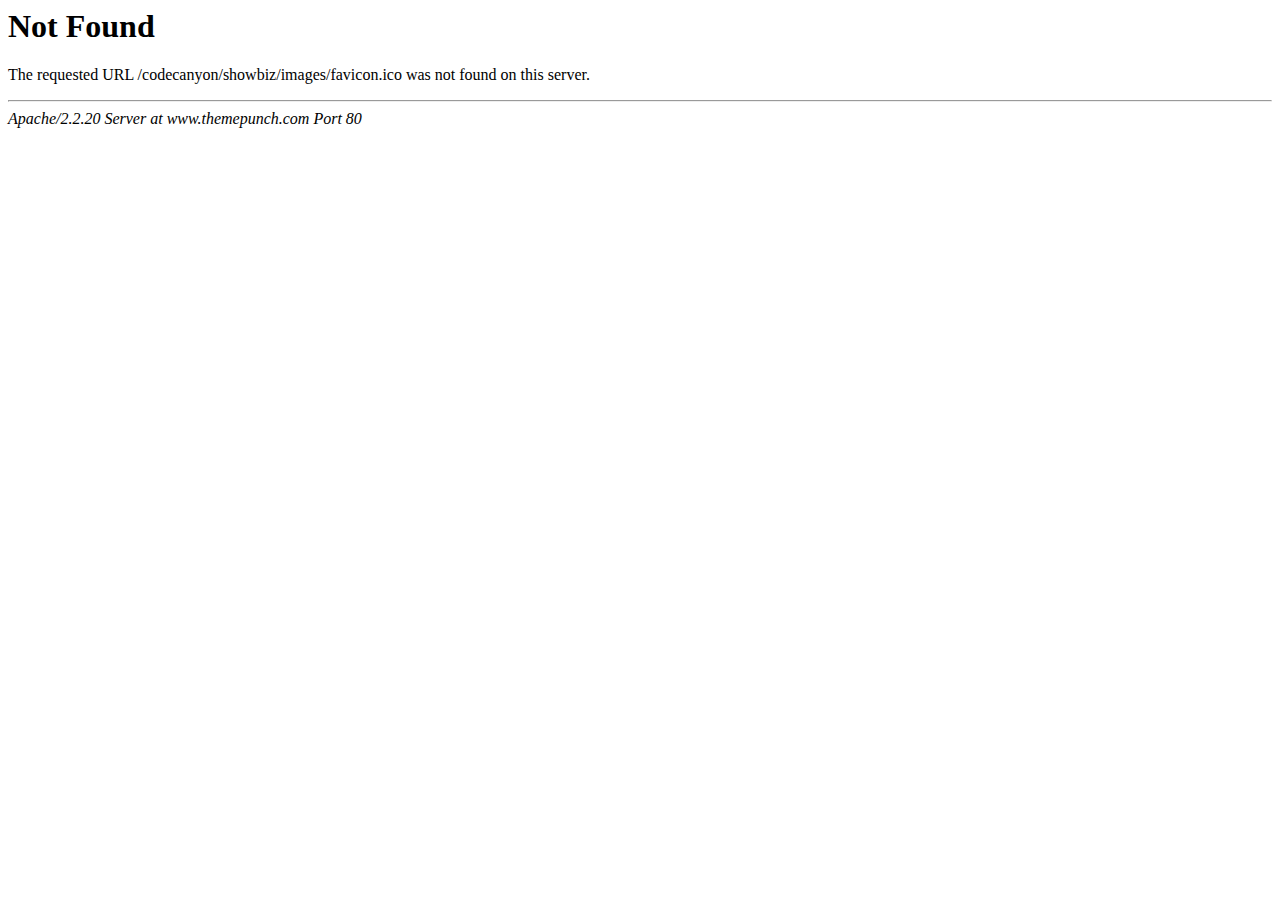
<file: sliders/showbiz/images/favicon.html>
<!DOCTYPE HTML PUBLIC "-//IETF//DTD HTML 2.0//EN">
<html>
<head>
<title>404 Not Found</title>
</head>
<body>
<h1>Not Found</h1>
<p>The requested URL /codecanyon/showbiz/images/favicon.ico was not found on this server.</p>
<hr>
<address>
Apache/2.2.20 Server at www.themepunch.com Port 80
</address>
</body>
</html>
</file>
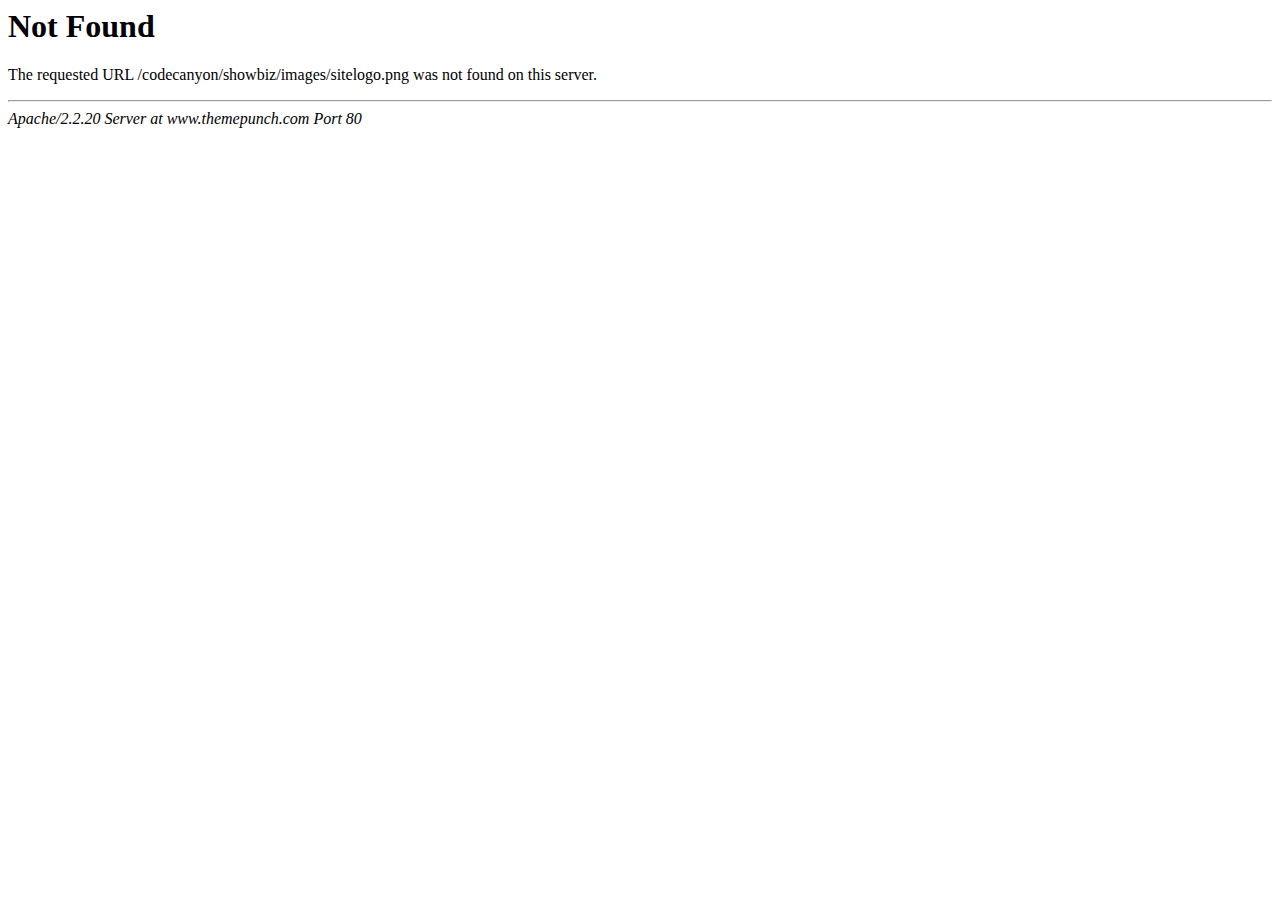
<file: sliders/showbiz/images/sitelogo.html>
<!DOCTYPE HTML PUBLIC "-//IETF//DTD HTML 2.0//EN">
<html>
<head>
<title>404 Not Found</title>
</head>
<body>
<h1>Not Found</h1>
<p>The requested URL /codecanyon/showbiz/images/sitelogo.png was not found on this server.</p>
<hr>
<address>
Apache/2.2.20 Server at www.themepunch.com Port 80
</address>
</body>
</html>
</file>
<file: box_setting/colorpicker/css/colorpicker.css>
.colorpicker {
	width: 356px;
	height: 176px;
	overflow: hidden;
	position: absolute;
	background: url(../images/colorpicker_background.png);
	font-family: Arial, Helvetica, sans-serif;
	display: none;
}
.colorpicker_color {
	width: 150px;
	height: 150px;
	left: 14px;
	top: 13px;
	position: absolute;
	background: #f00;
	overflow: hidden;
	cursor: crosshair;
}
.colorpicker_color div {
	position: absolute;
	top: 0;
	left: 0;
	width: 150px;
	height: 150px;
	background: url(../images/colorpicker_overlay.png);
}
.colorpicker_color div div {
	position: absolute;
	top: 0;
	left: 0;
	width: 11px;
	height: 11px;
	overflow: hidden;
	background: url(../images/colorpicker_select.gif);
	margin: -5px 0 0 -5px;
}
.colorpicker_hue {
	position: absolute;
	top: 13px;
	left: 171px;
	width: 35px;
	height: 150px;
	cursor: n-resize;
}
.colorpicker_hue div {
	position: absolute;
	width: 35px;
	height: 9px;
	overflow: hidden;
	background: url(../images/colorpicker_indic.gif) left top;
	margin: -4px 0 0 0;
	left: 0px;
}
.colorpicker_new_color {
	position: absolute;
	width: 60px;
	height: 30px;
	left: 213px;
	top: 13px;
	background: #f00;
}
.colorpicker_current_color {
	position: absolute;
	width: 60px;
	height: 30px;
	left: 283px;
	top: 13px;
	background: #f00;
}
.colorpicker input {
	background-color: transparent;
	border: 1px solid transparent;
	position: absolute;
	font-size: 10px;
	font-family: Arial, Helvetica, sans-serif;
	color: #898989;
	top: 4px;
	right: 11px;
	text-align: right;
	margin: 0;
	padding: 0;
	height: 11px;
}
.colorpicker_hex {
	position: absolute;
	width: 72px;
	height: 22px;
	background: url(../images/colorpicker_hex.png) top;
	left: 212px;
	top: 142px;
}
.colorpicker_hex input {
	right: 6px;
}
.colorpicker_field {
	height: 22px;
	width: 62px;
	background-position: top;
	position: absolute;
}
.colorpicker_field span {
	position: absolute;
	width: 12px;
	height: 22px;
	overflow: hidden;
	top: 0;
	right: 0;
	cursor: n-resize;
}
.colorpicker_rgb_r {
	background-image: url(../images/colorpicker_rgb_r.png);
	top: 52px;
	left: 212px;
}
.colorpicker_rgb_g {
	background-image: url(../images/colorpicker_rgb_g.png);
	top: 82px;
	left: 212px;
}
.colorpicker_rgb_b {
	background-image: url(../images/colorpicker_rgb_b.png);
	top: 112px;
	left: 212px;
}
.colorpicker_hsb_h {
	background-image: url(../images/colorpicker_hsb_h.png);
	top: 52px;
	left: 282px;
}
.colorpicker_hsb_s {
	background-image: url(../images/colorpicker_hsb_s.png);
	top: 82px;
	left: 282px;
}
.colorpicker_hsb_b {
	background-image: url(../images/colorpicker_hsb_b.png);
	top: 112px;
	left: 282px;
}
.colorpicker_submit {
	position: absolute;
	width: 22px;
	height: 22px;
	background: url(../images/colorpicker_submit.png) top;
	left: 322px;
	top: 142px;
	overflow: hidden;
}
.colorpicker_focus {
	background-position: center;
}
.colorpicker_hex.colorpicker_focus {
	background-position: bottom;
}
.colorpicker_submit.colorpicker_focus {
	background-position: bottom;
}
.colorpicker_slider {
	background-position: bottom;
}
</file>
<file: box_setting/colorpicker/css/layout.css>
body,div,dl,dt,dd,ul,ol,li,h1,h2,h3,h4,h5,h6,pre,form,fieldset,input,textarea,p,blockquote,th,td { 
	margin:0;
	padding:0;
}
table {
	border-collapse:collapse;
	border-spacing:0;
}
fieldset,img { 
	border:0;
}
address,caption,cite,code,dfn,em,strong,th,var {
	font-style:normal;
	font-weight:normal;
}
ol,ul {
	list-style:none;
}
caption,th {
	text-align:left;
}
h1,h2,h3,h4,h5,h6 {
	font-size:100%;
	font-weight:normal;
}
q:before,q:after {
	content:'';
}
abbr,acronym { border:0;
}
html, body {
	background-color: #fff;
	font-family: Arial, Helvetica, sans-serif;
	font-size: 12px;
	line-height: 18px;
	color: #52697E;
}
body {
	text-align: center;
	overflow: auto;
}
.wrapper {
	width: 700px;
	margin: 0 auto;
	text-align: left;
}
h1 {
	font-size: 21px;
	height: 47px;
	line-height: 47px;
	text-transform: uppercase;
}
.navigationTabs {
	height: 23px;
	line-height: 23px;
	border-bottom: 1px solid #ccc;
}
.navigationTabs li {
	float: left;
	height: 23px;
	line-height: 23px;
	padding-right: 3px;
}
.navigationTabs li a{
	float: left;
	dispaly: block;
	height: 23px;
	line-height: 23px;
	padding: 0 10px;
	overflow: hidden;
	color: #52697E;
	background-color: #eee;
	position: relative;
	text-decoration: none;
}
.navigationTabs li a:hover {
	background-color: #f0f0f0;
}
.navigationTabs li a.active {
	background-color: #fff;
	border: 1px solid #ccc;
	border-bottom: 0px solid;
}
.tabsContent {
	border: 1px solid #ccc;
	border-top: 0px solid;
	width: 698px;
	overflow: hidden;
}
.tab {
	padding: 16px;
	display: none;
}
.tab h2 {
	font-weight: bold;
	font-size: 16px;
}
.tab h3 {
	font-weight: bold;
	font-size: 14px;
	margin-top: 20px;
}
.tab p {
	margin-top: 16px;
	clear: both;
}
.tab ul {
	margin-top: 16px;
	list-style: disc;
}
.tab li {
	margin: 10px 0 0 35px;
}
.tab a {
	color: #8FB0CF;
}
.tab strong {
	font-weight: bold;
}
.tab pre {
	font-size: 11px;
	margin-top: 20px;
	width: 668px;
	overflow: auto;
	clear: both;
}
.tab table {
	width: 100%;
}
.tab table td {
	padding: 6px 10px 6px 0;
	vertical-align: top;
}
.tab dt {
	margin-top: 16px;
}

#colorSelector {
	position: relative;
	width: 36px;
	height: 36px;
	background: url(../images/select.png);
}
#colorSelector div {
	position: absolute;
	top: 3px;
	left: 3px;
	width: 30px;
	height: 30px;
	background: url(../images/select.png) center;
}
#colorSelector2 {
	position: absolute;
	top: 0;
	left: 0;
	width: 36px;
	height: 36px;
	background: url(../images/select2.png);
}
#colorSelector2 div {
	position: absolute;
	top: 4px;
	left: 4px;
	width: 28px;
	height: 28px;
	background: url(../images/select2.png) center;
}
#colorpickerHolder2 {
	top: 32px;
	left: 0;
	width: 356px;
	height: 0;
	overflow: hidden;
	position: absolute;
}
#colorpickerHolder2 .colorpicker {
	background-image: url(../images/custom_background.png);
	position: absolute;
	bottom: 0;
	left: 0;
}
#colorpickerHolder2 .colorpicker_hue div {
	background-image: url(../images/custom_indic.gif);
}
#colorpickerHolder2 .colorpicker_hex {
	background-image: url(../images/custom_hex.png);
}
#colorpickerHolder2 .colorpicker_rgb_r {
	background-image: url(../images/custom_rgb_r.png);
}
#colorpickerHolder2 .colorpicker_rgb_g {
	background-image: url(../images/custom_rgb_g.png);
}
#colorpickerHolder2 .colorpicker_rgb_b {
	background-image: url(../images/custom_rgb_b.png);
}
#colorpickerHolder2 .colorpicker_hsb_s {
	background-image: url(../images/custom_hsb_s.png);
	display: none;
}
#colorpickerHolder2 .colorpicker_hsb_h {
	background-image: url(../images/custom_hsb_h.png);
	display: none;
}
#colorpickerHolder2 .colorpicker_hsb_b {
	background-image: url(../images/custom_hsb_b.png);
	display: none;
}
#colorpickerHolder2 .colorpicker_submit {
	background-image: url(../images/custom_submit.png);
}
#colorpickerHolder2 .colorpicker input {
	color: #778398;
}
#customWidget {
	position: relative;
	height: 36px;
}
</file>
<file: sliders/showbiz/css/style.css>
/*----------------------------------------------------------------------------- 

RAMA BASIC STYLES OF HTML DOCUMENT

Screen Stylesheet 

version:   	1.0 
date:      	07/27/11 
author:		freshline
email:     	support@version-four.com 
website:   	http://www.version-four.com
-----------------------------------------------------------------------------*/

/***********************
	-	BASICS 	-
***********************/
html { width: 100%; overflow-x:hidden; margin: 0; padding: 0; }
ol,
ul { list-style: none; }
a { text-decoration:none; }
</file>
